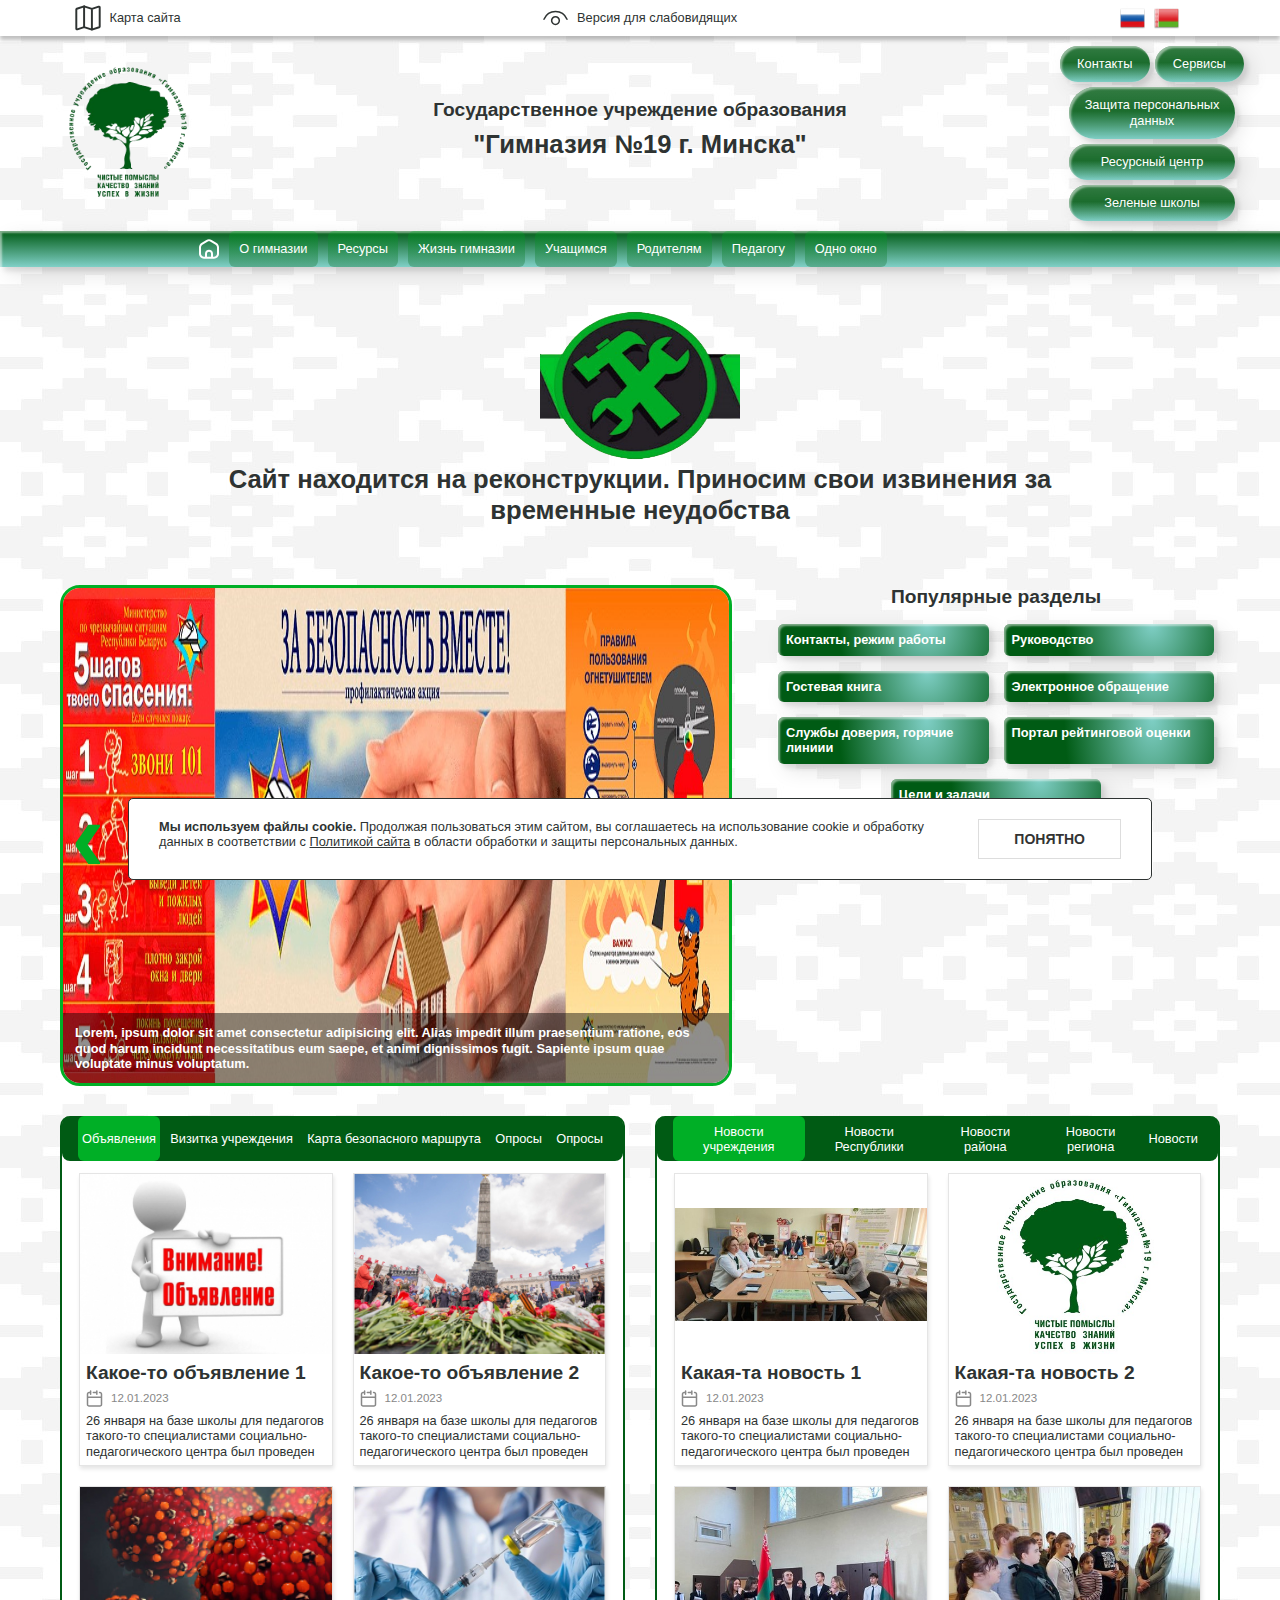
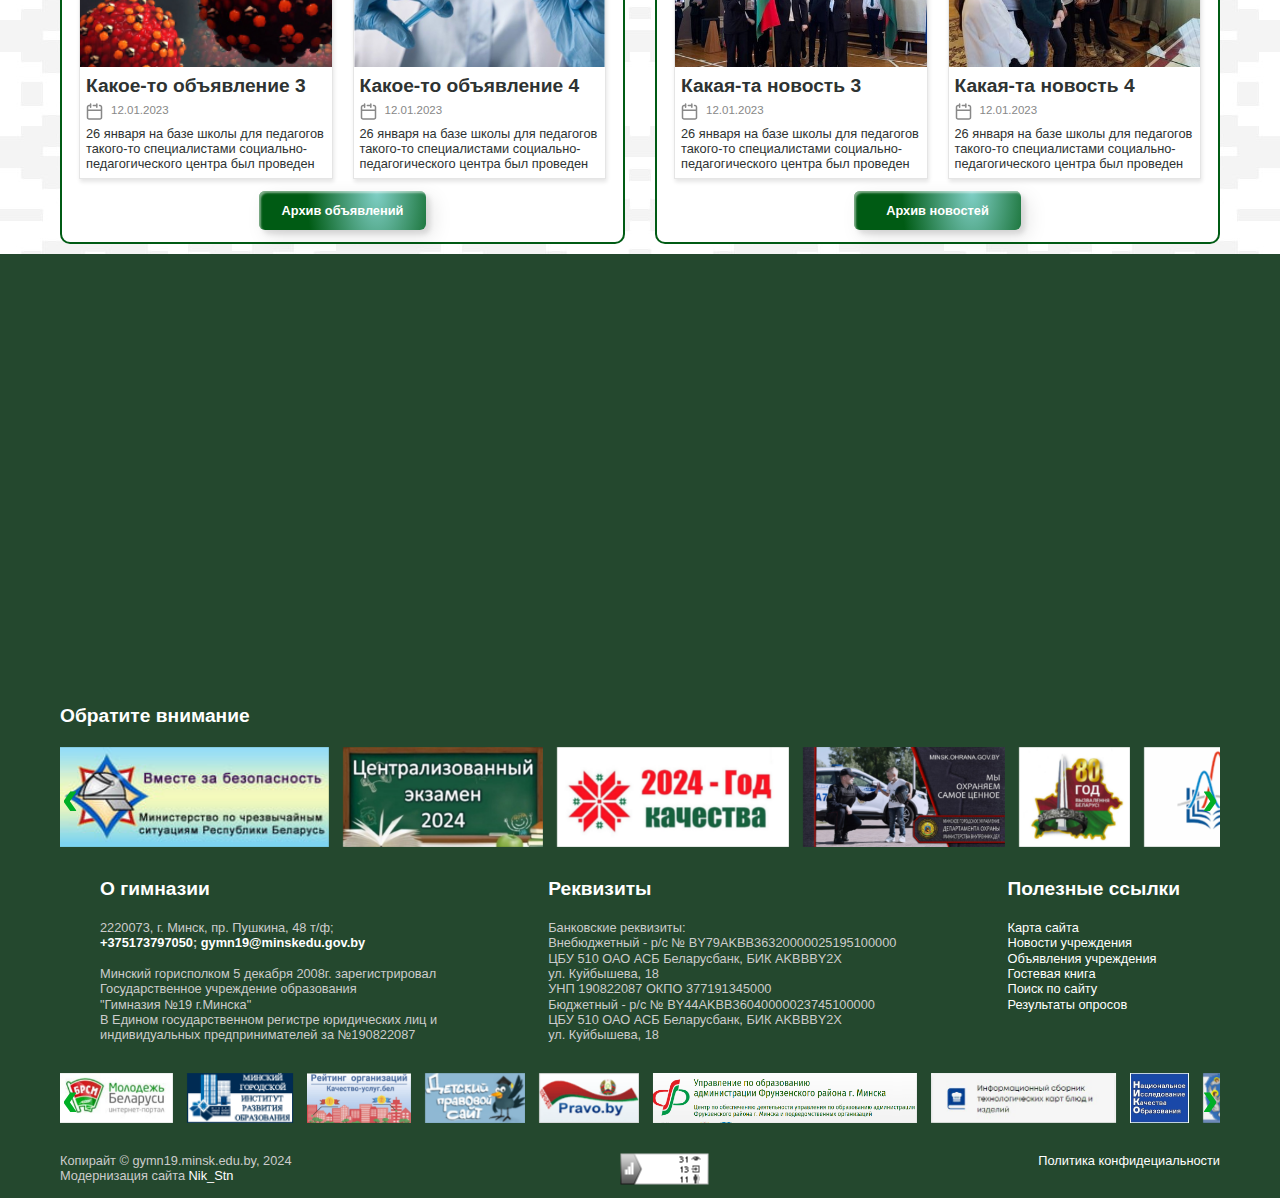
<file: index.html>
<!DOCTYPE html>
<html lang="en">
<head>
    <meta charset="UTF-8">
    <meta http-equiv="X-UA-Compatible" content="IE=edge">
    <meta name="viewport" content="width=device-width, initial-scale=1.0">
    <link rel="icon" href="assets/images/icongymn19.png" type="image/png" />
    <link rel="stylesheet" href="assets/styles/index.css">
    <script src="assets/scripts/jquery.min.js"></script>
    <title>Гимназия №19 г.Минска</title>
    <script src="assets/scripts/cookie.js"></script>
    <script src="assets/scripts/privacy_policy.js"></script>
</head>
<body>
    <section class="section vision" style="display: none;">
        <div class="container">
            <div class="vision-flex">
                <div class="vision-item">
                    <div class="vision-block font-size">
                        <div>Размер шрифта</div>
                        <div class="vision-settings">
                            <a href="#" class="item-settings reduceFont" id="reduceFont" title="Уменьшить">A-</a>
                            <a href="#" class="item-settings increaseFont" id="increaseFont"
                                title="Увеличить">A+</a>
                        </div>
                    </div>
                </div>
                <div class="vision-item">
                    <div class="vision-block letter-spacing">
                        <div>Межбуквенное растояние</div>
                        <div class="vision-settings">
                            <a href="#" data-letter-spacing="0" class="item-settings changeLetterSpacing" id=""
                                title="Стандартное">Стандартное</a>
                            <a href="#" data-letter-spacing="1" class="item-settings changeLetterSpacing" id=""
                                title="Среднее">Среднее</a>
                            <a href="#" data-letter-spacing="2" class="item-settings changeLetterSpacing" id=""
                                title="Большое">Большое</a>
                        </div>
                    </div>
                </div>
                <div class="vision-item">
                    <div class="vision-block color-site">
                        <div>Цвет сайта</div>
                        <div class="vision-settings">
                            <a href="#" class="item-settings colorSite" id="colorSiteBlack"
                                title="Чёрным по белому">A</a>
                            <a href="#" class="item-settings colorSite" id="colorSiteWhite"
                                title="Белым по чёрному">A</a>
                            <a href="#" class="item-settings colorSite" id="colorSiteBlue"
                                title="Тёмно-синим по голубому">A</a>
                            <a href="#" class="item-settings colorSite" id="colorSiteBeige"
                                title="Коричневым по бежевому">A</a>
                        </div>
                    </div>
                </div>
                <div class="vision-item">
                    <div class="vision-block images">
                        <div>Изоображения</div>
                        <div class="vision-settings">
                            <a href="#" class="item-settings imagesNo" id="imagesNo" title="Выключены">Выкл</a>
                            <a href="#" class="item-settings imagesYes" id="imagesYes" title="Включены">Цвет</a>
                            <a href="#" class="item-settings imagesBlackWhite" id="imagesBlackWhite"
                                title="Чёрно-белые">ч/б</a>
                        </div>
                    </div>
                </div>
            </div>
        </div>
    </section>
    <div class="site-content">
        <div id="privacy_policy" class="privacy-policy-popup" style="border-color: rgb(46, 51, 50);">
            <div class="privacy-policy-content" style="border-color: rgb(46, 51, 50);">
                
                <div class="privacy-policy-item privacy-policy-text" style="border-color: rgb(46, 51, 50);">
                    <strong>Мы используем файлы cookie.&nbsp;</strong><strong>​</strong>Продолжая пользоваться этим сайтом, вы соглашаетесь на использование cookie и обработку данных в соответствии с <a href="main.aspx?guid=43591" target="_blank" style="z-index: unset; background: rgb(255, 255, 255); color: rgb(46, 51, 50);">Политикой сайта</a> в области обработки и защиты персональных данных.
                </div>
    
                <div class="privacy-policy-item privacy-policy-buttons" style="border-color: rgb(46, 51, 50);">
                    <button type="button" id="privacy_policy_btn" class="privacy-policy-btn">Понятно</button>
                </div>
            </div>
        </div>

        <header class="header" id="top">
            <div class="container">
                <div class="header-top">
                    <div class="header-top-item" >
                        <a class="header-site-map" href="page.html"><img src="assets/images/header/site-map.svg" alt="Иконка карты сайта">
                        <span>Карта сайта</span></a>
                    </div>
                    <div class="header-top-item" >
                        <a class="header-vision" href="#" id="normal-eye"><img src="assets/images/header/normal-eye.svg" alt="Иконка версии для слабовидящих">
                        <span>Версия для слабовидящих</span></a>
                        <a class="header-vision" style="display: none;" href="#" id="cross-eye"><img src="assets/images/header/cross-eye.svg" alt="Иконка Обычная версия">
                        <span>Обычная версия</span></a>
                        <a class="header-vision" style="display: none;" href="#" id="cross-eye-white"><img src="assets/images/header/cross-eye-white.svg" alt="Иконка Обычная версия (белая)">
                        <span>Обычная версия</span></a>
                    </div>
                    <div class="header-top-item" >
                        <a class="header-language" href="#"><img src="assets/images/header/lang-ru.jpg" alt="Рус"></a>
                        <a class="header-language" href="#"><img src="assets/images/header/lang-by.jpg" alt="Бел"></a>
                    </div>
                </div>
                <div class="header-main">
                    <div class="header-logo">
                        <a href="/" class="logo-link"><img src="assets/images/header/logo.png" alt="Логотип гимназии №19"></a>
                    </div>
                    <div class="header-title">
                        <h2>Государственное учреждение образования</h2>
                        <h1>"Гимназия №19 г. Минска"</h1>
                    </div>
                    <div class="header-buttons-box">
                        <a href="#" class="header-button  ">Контакты</a>
                        <a href="#" class="header-button  ">Сервисы</a>
                        <a href="#" class="header-button  ">Защита персональных данных</a>
                        <a href="#" class="header-button  ">Ресурсный центр</a>
                        <a href="#" class="header-button  ">Зеленые школы</a>
                    </div>
                </div>
                <div class="header-nav">
                    <nav class="header-nav-mobile">
                        <input type="radio" name="mobile-menu" class="mobile-menu-checkbox">
                        <img class="menu-burger-white" src="assets/images/header/menu-burger-white.svg" alt="Иконка меню сайта">
                        <img class="menu-burger" src="assets/images/header/menu-burger.svg" style="display: none;" alt="Иконка меню сайта">
                        <div class="mobile-site-nav">
                            <input type="radio" name="mobile-menu" class="mobile-x-checkbox">
                            <img class="x-mark-white" src="assets/images/header/x-mark-white.svg" alt="Иконка закрытия меню сайта">
                            <img class="x-mark" src="assets/images/header/x-mark.svg" style="display: none;" alt="Иконка закрытия меню сайта">
                            <a href="/" class="mobile-nav-home home-white"><img src="assets/images/header/home-white.svg" alt="Иконка домой"></a>
                            <a href="/" class="mobile-nav-home home" style="display: none;"><img src="assets/images/header/home.svg"  alt="Иконка домой"></a>
                            <ul class="level_0">
                                <li class="mobile-nav-item parent">
                                    <input class="sub-checkbox" type="checkbox">
                                    <div class="sub-link-wrapeer">
                                        <img class="mobile-chevron white" src="assets/images/header/chevron-down-white.svg" alt="Иконка стрелка вниз">
                                        <img class="mobile-chevron black" style="display: none;" src="assets/images/header/chevron-down.svg" alt="Иконка стрелка вниз">
                                        <a href="#" class="mobile-nav-link">О гимназии</a>
                                    </div>
                                    <ul class="sub-nav level_1">
                                        <li class="sub-nav-item"><a href="#" class="mobile-sub-nav-link">Библиотека, медиатека</a></li>
                                        <li class="sub-nav-item"><a href="#" class="mobile-sub-nav-link">Библиотека, медиатека</a></li>
                                        <li class="sub-nav-item"><a href="#" class="mobile-sub-nav-link">Библиотека, медиатека</a></li>
                                        <li class="sub-nav-item"><a href="#" class="mobile-sub-nav-link">Библиотека, медиатека</a></li>
                                        <li class="sub-nav-item"><a href="#" class="mobile-sub-nav-link">Библиотека, медиатека</a></li>
                                        <li class="sub-nav-item"><a href="#" class="mobile-sub-nav-link">Библиотека, медиатека</a></li>
                                        <li class="sub-nav-item"><a href="#" class="mobile-sub-nav-link">Библиотека, медиатека</a></li>
                                    </ul>
                                </li>
                                <li class="mobile-nav-item parent">
                                    <input class="sub-checkbox" type="checkbox">
                                    <div class="sub-link-wrapeer">
                                        <img class="mobile-chevron" src="assets/images/header/chevron-down.svg" alt="">
                                        <a href="#" class="mobile-nav-link">Ресурсы</a>
                                    </div>
                                    <ul class="sub-nav level_1">
                                        <li class="sub-nav-item"><a href="#" class="mobile-sub-nav-link">Библиотека, медиатека</a></li>
                                        <li class="sub-nav-item"><a href="#" class="mobile-sub-nav-link">Библиотека, медиатека</a></li>
                                        <li class="sub-nav-item"><a href="#" class="mobile-sub-nav-link">Библиотека, медиатека</a></li>
                                        <li class="sub-nav-item"><a href="#" class="mobile-sub-nav-link">Библиотека, медиатека</a></li>
                                        <li class="sub-nav-item"><a href="#" class="mobile-sub-nav-link">Библиотека, медиатека</a></li>
                                        <li class="sub-nav-item"><a href="#" class="mobile-sub-nav-link">Библиотека, медиатека</a></li>
                                        <li class="sub-nav-item"><a href="#" class="mobile-sub-nav-link">Библиотека, медиатека</a></li>
                                    </ul>
                                </li>
                                <li class="mobile-nav-item parent">
                                    <input class="sub-checkbox" type="checkbox">
                                    <div class="sub-link-wrapeer">
                                        <img class="mobile-chevron" src="assets/images/header/chevron-down.svg" alt="">
                                        <a href="#" class="mobile-nav-link">Жизнь гимназии</a>
                                    </div>
                                    <ul class="sub-nav level_1">
                                        <li class="sub-nav-item"><a href="#" class="mobile-sub-nav-link">Библиотека, медиатека</a></li>
                                        <li class="sub-nav-item"><a href="#" class="mobile-sub-nav-link">Библиотека, медиатека</a></li>
                                        <li class="sub-nav-item"><a href="#" class="mobile-sub-nav-link">Библиотека, медиатека</a></li>
                                        <li class="sub-nav-item"><a href="#" class="mobile-sub-nav-link">Библиотека, медиатека</a></li>
                                        <li class="sub-nav-item"><a href="#" class="mobile-sub-nav-link">Библиотека, медиатека</a></li>
                                        <li class="sub-nav-item"><a href="#" class="mobile-sub-nav-link">Библиотека, медиатека</a></li>
                                        <li class="sub-nav-item"><a href="#" class="mobile-sub-nav-link">Библиотека, медиатека</a></li>
                                    </ul>
                                </li>
                                <li class="mobile-nav-item parent">
                                    <input class="sub-checkbox" type="checkbox">
                                    <div class="sub-link-wrapeer">
                                        <img class="mobile-chevron" src="assets/images/header/chevron-down.svg" alt="">
                                        <a href="#" class="mobile-nav-link">Учащимся</a>
                                    </div>
                                    <ul class="sub-nav level_1">
                                        <li class="sub-nav-item"><a href="#" class="mobile-sub-nav-link">Библиотека, медиатека</a></li>
                                        <li class="sub-nav-item"><a href="#" class="mobile-sub-nav-link">Библиотека, медиатека</a></li>
                                        <li class="sub-nav-item"><a href="#" class="mobile-sub-nav-link">Библиотека, медиатека</a></li>
                                        <li class="sub-nav-item"><a href="#" class="mobile-sub-nav-link">Библиотека, медиатека</a></li>
                                        <li class="sub-nav-item"><a href="#" class="mobile-sub-nav-link">Библиотека, медиатека</a></li>
                                        <li class="sub-nav-item"><a href="#" class="mobile-sub-nav-link">Библиотека, медиатека</a></li>
                                        <li class="sub-nav-item"><a href="#" class="mobile-sub-nav-link">Библиотека, медиатека</a></li>
                                    </ul>
                                </li>
                                <li class="mobile-nav-item parent">
                                    <input class="sub-checkbox" type="checkbox">
                                    <div class="sub-link-wrapeer">
                                        <img class="mobile-chevron" src="assets/images/header/chevron-down.svg" alt="">
                                        <a href="#" class="mobile-nav-link">Родителям</a>
                                    </div>
                                    <ul class="sub-nav level_1">
                                        <li class="sub-nav-item"><a href="#" class="mobile-sub-nav-link">Библиотека, медиатека</a></li>
                                        <li class="sub-nav-item"><a href="#" class="mobile-sub-nav-link">Библиотека, медиатека</a></li>
                                        <li class="sub-nav-item"><a href="#" class="mobile-sub-nav-link">Библиотека, медиатека</a></li>
                                        <li class="sub-nav-item"><a href="#" class="mobile-sub-nav-link">Библиотека, медиатека</a></li>
                                        <li class="sub-nav-item"><a href="#" class="mobile-sub-nav-link">Библиотека, медиатека</a></li>
                                        <li class="sub-nav-item"><a href="#" class="mobile-sub-nav-link">Библиотека, медиатека</a></li>
                                        <li class="sub-nav-item"><a href="#" class="mobile-sub-nav-link">Библиотека, медиатека</a></li>
                                    </ul>
                                </li>
                                <li class="mobile-nav-item parent">
                                    <input class="sub-checkbox" type="checkbox">
                                    <div class="sub-link-wrapeer">
                                        <img class="mobile-chevron" src="assets/images/header/chevron-down.svg" alt="">
                                        <a href="#" class="mobile-nav-link">Педагогу</a>
                                    </div>
                                    <ul class="sub-nav level_1">
                                        <li class="sub-nav-item"><a href="#" class="mobile-sub-nav-link">Библиотека, медиатека</a></li>
                                        <li class="sub-nav-item"><a href="#" class="mobile-sub-nav-link">Библиотека, медиатека</a></li>
                                        <li class="sub-nav-item"><a href="#" class="mobile-sub-nav-link">Библиотека, медиатека</a></li>
                                        <li class="sub-nav-item"><a href="#" class="mobile-sub-nav-link">Библиотека, медиатека</a></li>
                                        <li class="sub-nav-item"><a href="#" class="mobile-sub-nav-link">Библиотека, медиатека</a></li>
                                        <li class="sub-nav-item"><a href="#" class="mobile-sub-nav-link">Библиотека, медиатека</a></li>
                                        <li class="sub-nav-item"><a href="#" class="mobile-sub-nav-link">Библиотека, медиатека</a></li>
                                    </ul>
                                </li>
                                <li class="mobile-nav-item parent">
                                    <input class="sub-checkbox" type="checkbox">
                                    <div class="sub-link-wrapeer">
                                        <img class="mobile-chevron" src="assets/images/header/chevron-down.svg" alt="">
                                        <a href="#" class="mobile-nav-link">Одно окно</a>
                                    </div>
                                    <ul class="sub-nav level_1">
                                        <li class="sub-nav-item"><a href="#" class="mobile-sub-nav-link">Библиотека, медиатека</a></li>
                                        <li class="sub-nav-item"><a href="#" class="mobile-sub-nav-link">Библиотека, медиатека</a></li>
                                        <li class="sub-nav-item"><a href="#" class="mobile-sub-nav-link">Библиотека, медиатека</a></li>
                                        <li class="sub-nav-item"><a href="#" class="mobile-sub-nav-link">Библиотека, медиатека</a></li>
                                        <li class="sub-nav-item"><a href="#" class="mobile-sub-nav-link">Библиотека, медиатека</a></li>
                                        <li class="sub-nav-item"><a href="#" class="mobile-sub-nav-link">Библиотека, медиатека</a></li>
                                        <li class="sub-nav-item"><a href="#" class="mobile-sub-nav-link">Библиотека, медиатека</a></li>
                                    </ul>
                                </li>
                            </ul>
                        </div>
                        
                    </nav>
                    <nav class="header-nav-pc">
                        <a href="/" class="nav-home home-white"><img src="assets/images/header/home-white.svg" alt="Иконка домой"></a>
                        <a href="/" class="nav-home home" style="display: none;"><img src="assets/images/header/home.svg"  alt="Иконка домой"></a>
                        <ul class="site-nav level_0">
                            <li class="nav-item parent">
                                <a href="#" class=" ">О гимназии</a>
                                <ul class="sub-nav level_1">
                                    <li class="sub-nav-item"><a href="#" class=" ">Библиотека, медиатека</a></li>
                                    <li class="sub-nav-item"><a href="#" class=" ">Библиотека, медиатека</a></li>
                                    <li class="sub-nav-item"><a href="#" class=" ">Библиотека, медиатека</a></li>
                                    <li class="sub-nav-item"><a href="#" class=" ">Библиотека, медиатека</a></li>
                                    <li class="sub-nav-item"><a href="#" class=" ">Библиотека, медиатека</a></li>
                                    <li class="sub-nav-item"><a href="#" class=" ">Библиотека, медиатека</a></li>
                                    <li class="sub-nav-item"><a href="#" class=" ">Библиотека, медиатека</a></li>
                                </ul>
                            </li>
                            <li class="nav-item parent">
                                <a href="#" class=" ">Ресурсы</a>
                                <ul class="sub-nav level_1">
                                    <li class="sub-nav-item"><a href="#" class=" ">Библиотека, медиатека</a></li>
                                    <li class="sub-nav-item"><a href="#" class=" ">Библиотека, медиатека</a></li>
                                    <li class="sub-nav-item"><a href="#" class=" ">Библиотека, медиатека</a></li>
                                    <li class="sub-nav-item"><a href="#" class=" ">Библиотека, медиатека</a></li>
                                    <li class="sub-nav-item"><a href="#" class=" ">Библиотека, медиатека</a></li>
                                    <li class="sub-nav-item"><a href="#" class=" ">Библиотека, медиатека</a></li>
                                    <li class="sub-nav-item"><a href="#" class=" ">Библиотека, медиатека</a></li>
                                </ul>
                            </li>
                            <li class="nav-item parent">
                                <a href="#" class=" ">Жизнь гимназии</a>
                                <ul class="sub-nav level_1">
                                    <li class="sub-nav-item"><a href="#" class=" ">Библиотека, медиатека</a></li>
                                    <li class="sub-nav-item"><a href="#" class=" ">Библиотека, медиатека</a></li>
                                    <li class="sub-nav-item"><a href="#" class=" ">Библиотека, медиатека</a></li>
                                    <li class="sub-nav-item"><a href="#" class=" ">Библиотека, медиатека</a></li>
                                    <li class="sub-nav-item"><a href="#" class=" ">Библиотека, медиатека</a></li>
                                    <li class="sub-nav-item"><a href="#" class=" ">Библиотека, медиатека</a></li>
                                    <li class="sub-nav-item"><a href="#" class=" ">Библиотека, медиатека</a></li>
                                </ul>
                            </li>
                            <li class="nav-item parent">
                                <a href="#" class=" ">Учащимся</a>
                                <ul class="sub-nav level_1">
                                    <li class="sub-nav-item"><a href="#" class=" ">Библиотека, медиатека</a></li>
                                    <li class="sub-nav-item"><a href="#" class=" ">Библиотека, медиатека</a></li>
                                    <li class="sub-nav-item"><a href="#" class=" ">Библиотека, медиатека</a></li>
                                    <li class="sub-nav-item"><a href="#" class=" ">Библиотека, медиатека</a></li>
                                    <li class="sub-nav-item"><a href="#" class=" ">Библиотека, медиатека</a></li>
                                    <li class="sub-nav-item"><a href="#" class=" ">Библиотека, медиатека</a></li>
                                    <li class="sub-nav-item"><a href="#" class=" ">Библиотека, медиатека</a></li>
                                </ul>
                            </li>
                            <li class="nav-item parent">
                                <a href="#" class=" ">Родителям</a>
                                <ul class="sub-nav level_1">
                                    <li class="sub-nav-item"><a href="#" class=" ">Библиотека, медиатека</a></li>
                                    <li class="sub-nav-item"><a href="#" class=" ">Библиотека, медиатека</a></li>
                                    <li class="sub-nav-item"><a href="#" class=" ">Библиотека, медиатека</a></li>
                                    <li class="sub-nav-item"><a href="#" class=" ">Библиотека, медиатека</a></li>
                                    <li class="sub-nav-item"><a href="#" class=" ">Библиотека, медиатека</a></li>
                                    <li class="sub-nav-item"><a href="#" class=" ">Библиотека, медиатека</a></li>
                                    <li class="sub-nav-item"><a href="#" class=" ">Библиотека, медиатека</a></li>
                                </ul>
                            </li>
                            <li class="nav-item parent">
                                <a href="#" class=" ">Педагогу</a>
                                <ul class="sub-nav level_1">
                                    <li class="sub-nav-item"><a href="#" class=" ">Библиотека, медиатека</a></li>
                                    <li class="sub-nav-item"><a href="#" class=" ">Библиотека, медиатека</a></li>
                                    <li class="sub-nav-item"><a href="#" class=" ">Библиотека, медиатека</a></li>
                                    <li class="sub-nav-item"><a href="#" class=" ">Библиотека, медиатека</a></li>
                                    <li class="sub-nav-item"><a href="#" class=" ">Библиотека, медиатека</a></li>
                                    <li class="sub-nav-item"><a href="#" class=" ">Библиотека, медиатека</a></li>
                                    <li class="sub-nav-item"><a href="#" class=" ">Библиотека, медиатека</a></li>
                                </ul>
                            </li>
                            <li class="nav-item parent">
                                <a href="#" class=" ">Одно окно</a>
                                <ul class="sub-nav level_1">
                                    <li class="sub-nav-item"><a href="#" class=" ">Библиотека, медиатека</a></li>
                                    <li class="sub-nav-item"><a href="#" class=" ">Библиотека, медиатека</a></li>
                                    <li class="sub-nav-item"><a href="#" class=" ">Библиотека, медиатека</a></li>
                                    <li class="sub-nav-item"><a href="#" class=" ">Библиотека, медиатека</a></li>
                                    <li class="sub-nav-item"><a href="#" class=" ">Библиотека, медиатека</a></li>
                                    <li class="sub-nav-item"><a href="#" class=" ">Библиотека, медиатека</a></li>
                                    <li class="sub-nav-item"><a href="#" class=" ">Библиотека, медиатека</a></li>
                                </ul>
                            </li>
                        </ul>
                    </nav>
                    <div class="site_search">

                        <div class="ya-site-form ya-site-form_inited_no" onclick="return {'action':'http://gymn19.minsk.edu.by/ru/main.aspx?guid=1461','arrow':false,'bg':'transparent','language':'ru','logo':'rb','publicname':'Поиск по gymn19.minsk.edu.by','suggest':true,'target':'_self','tld':'ru','type':2,'usebigdictionary':true,'searchid':2758769,'webopt':false,'websearch':false,'input_placeholder':'Поиск по сайту','input_placeholderColor':'#2E3332'}">
                        
                        <form action="http://yandex.ru/sitesearch" method="get" target="_self">
                        <input type="hidden" name="searchid" value="2758769"/>
                        <input type="hidden" name="l10n" value="ru"/>
                        <input type="hidden" name="reqenc" value=""/>
                        <input type="search" name="text" value=""/>
                        <input type="submit" value="Найти"/>
                        </form>
                        
                        </div>
                        
                        <style type="text/css">.ya-page_js_yes .ya-site-form_inited_no { display: none; }</style>
                        
                        <script type="text/javascript">(function(w,d,c){var s=d.createElement('script'),h=d.getElementsByTagName('script')[0],e=d.documentElement;if((' '+e.className+' ').indexOf(' ya-page_js_yes ')===-1){e.className+=' ya-page_js_yes';}s.type='text/javascript';s.async=true;s.charset='utf-8';s.src=(d.location.protocol==='https:'?'https:':'http:')+'//site.yandex.net/v2.0/js/all.js';h.parentNode.insertBefore(s,h);(w[c]||(w[c]=[])).push(function(){Ya.Site.Form.init()})})(window,document,'yandex_site_callbacks');</script>
                        
                    </div>
                    
                </div>
            </div>
        </header>
        <main class="main">

            <div class="rebuild">
                <img src="assets/images/rebuild.png" alt="">
                <h1>Сайт находится на реконструкции. Приносим свои извинения за временные неудобства</h1>
            </div>
            <!-- slider + popular -->
            <section class="section">
                <div class="container">
                    <div class="section-inner slider-popular">
                        <div class="slider">
                            <div class="slider-inner">
                                <div class="owl-carousel owl-slider owl-theme">
                                    <figure class="owl-container">
                                        <img number="1" src="assets/images/slider/slide1.jpg" alt="...">
                                        <figcaption>Lorem, ipsum dolor sit amet consectetur adipisicing elit. Alias impedit illum praesentium ratione, eos quod harum incidunt necessitatibus eum saepe, et animi dignissimos fugit. Sapiente ipsum quae voluptate minus voluptatum.</figcaption>
                                    </figure>
                                    <figure class="owl-container">
                                        <img number="2" src="assets/images/slider/slide2.jpg" alt="...">
                                            
                                    </figure>
                                    <figure class="owl-container">
                                        <img number="3" src="assets/images/slider/slide3.jpeg" alt="...">
                                        <figcaption><a href="#">Подробнее...</a></figcaption>
                                    </figure>
                                    <figure class="owl-container">
                                        <img number="4" src="assets/images/slider/slide4.jpeg" alt="...">
                                        <figcaption><a href="#">Подробнее...</a></figcaption>
                                    </figure>
                                    <figure class="owl-container">
                                        <img number="5" src="assets/images/slider/slide5.jpeg" alt="...">
                                        <figcaption><a href="#">Подробнее...</a></figcaption>
                                    </figure>
                                    <figure class="owl-container">
                                        <img number="6" src="assets/images/slider/pupils6.jpg" alt="...">
                                        <figcaption><a href="#">Подробнее...</a></figcaption>
                                    </figure>
                                </div>
                            </div>
                        </div>
                        <div class="popular">
                            <h2 class="popular-title">Популярные разделы</h2>
                            <div class="popular-inner">
                                <a href="#" class="popular-item  ">Контакты, режим работы</a>
                                <a href="#" class="popular-item  ">Руководство</a>
                                <a href="#" class="popular-item  ">Гостевая книга</a>
                                <a href="#" class="popular-item  ">Электронное обращение</a>
                                <a href="#" class="popular-item  ">Службы доверия, горячие линиии</a>
                                <a href="#" class="popular-item  ">Портал рейтинговой оценки</a>
                                <a href="#" class="popular-item  ">Цели и задачи</a>
                            </div>
                        </div>
                    </div>
                </div>
            </section>

            <!-- announcement + news-->
            <section class="section">
                <div class="container">
                    <div class="section-inner announcement-news">
                        <div class="announcement">
                            <div id="Tabs_2471" class="edu_by ajax__tab_container ajax__tab_default" style="visibility: visible;">
                                <div id="Tabs_2471_header" class="ajax__tab_header announcement-tab">
                                    <span class="ajax__tab_active">
                                        <span class="ajax__tab_outer">
                                            <span class="ajax__tab_inner">
                                                <span id="__tab_Tabs_2471_ctl00" class="ajax__tab_tab announcement-tabs-btn active" id="announcement-btn-1" data-tab="#announcement-tab-1">Объявления</span>
                                            </span>
                                        </span>
                                    </span>
                                    <span class="">
                                        <span class="ajax__tab_outer">
                                            <span class="ajax__tab_inner">
                                                <span id="__tab_Tabs_2471_ctl01" class="ajax__tab_tab announcement-tabs-btn" id="announcement-btn-2" data-tab="#announcement-tab-2">Визитка учреждения</span>
                                            </span>
                                        </span>
                                    </span>
                                    <span class="">
                                        <span class="ajax__tab_outer">
                                            <span class="ajax__tab_inner">
                                                <span id="__tab_Tabs_2471_ctl02" class="ajax__tab_tab announcement-tabs-btn" id="announcement-btn-3" data-tab="#announcement-tab-3">Карта безопасного маршрута</span>
                                            </span>
                                        </span>
                                    </span>
                                    <span class="">
                                        <span class="ajax__tab_outer">
                                            <span class="ajax__tab_inner">
                                                <span id="__tab_Tabs_2471_ctl02" class="ajax__tab_tab announcement-tabs-btn" id="announcement-btn-4" data-tab="#announcement-tab-4">Опросы</span>
                                            </span>
                                        </span>
                                    </span>
                                    <span class="">
                                        <span class="ajax__tab_outer">
                                            <span class="ajax__tab_inner">
                                                <span id="__tab_Tabs_2471_ctl02" class="ajax__tab_tab announcement-tabs-btn" id="announcement-btn-4" data-tab="#announcement-tab-4">Опросы</span>
                                            </span>
                                        </span>
                                    </span>
                                </div>
                                <div id="Tabs_2471_body" class="ajax__tab_body ajax__scroll_auto">
                                    <div id="Tabs_2471_ctl00" style="visibility: visible;" class="ajax__tab_panel announcement-box">
                                        <div class="announcement-tabs-item active" id="announcement-tab-1">
                                            <div class="announcement-gymn">
                                                <div class="announcement-gymn-item">
                                                    <div class="announcement-image">
                                                        <a href="#"><img src="assets/images/announcement+news/annonce1.jpg" alt="Картинка из объявления"></a>
                                                    </div>
                                                    <div class="announcement-info">
                                                        <h3 class="announcement-title"><a href="#">Какое-то объявление 1</a></h3>
                                                        <p class="announcement-date"><img src="assets/images/announcement+news/date.svg" alt="Иконка даты">12.01.2023</p>
                                                        <p class="announcement-text">26 января на базе школы для педагогов такого-то специалистами социально-педагогического центра был проведен </p>
                                                    </div>
                                                </div>
                                                <div class="announcement-gymn-item">
                                                    <div class="announcement-image">
                                                        <a href="#"><img src="assets/images/announcement+news/annonce2.jpg" alt="Картинка из объявления"></a>
                                                    </div>
                                                    <div class="announcement-info">
                                                        <h3 class="announcement-title"><a href="#">Какое-то объявление 2</a></h3>
                                                        <p class="announcement-date"><img src="assets/images/announcement+news/date.svg" alt="Иконка даты">12.01.2023</p>
                                                        <p class="announcement-text">26 января на базе школы для педагогов такого-то специалистами социально-педагогического центра был проведен </p>
                                                    </div>
                                                </div>
                                                <div class="announcement-gymn-item">
                                                    <div class="announcement-image">
                                                        <a href="#"><img src="assets/images/announcement+news/annonce3.jpg" alt="Картинка из объявления"></a>
                                                    </div>
                                                    <div class="announcement-info">
                                                        <h3 class="announcement-title"><a href="#">Какое-то объявление 3</a></h3>
                                                        <p class="announcement-date"><img src="assets/images/announcement+news/date.svg" alt="Иконка даты">12.01.2023</p>
                                                        <p class="announcement-text">26 января на базе школы для педагогов такого-то специалистами социально-педагогического центра был проведен </p>
                                                    </div>
                                                </div>
                                                <div class="announcement-gymn-item">
                                                    <div class="announcement-image">
                                                        <a href="#"><img src="assets/images/announcement+news/annonce4.jpg" alt="Картинка из объявления"></a>
                                                    </div>
                                                    <div class="announcement-info">
                                                        <h3 class="announcement-title"><a href="#">Какое-то объявление 4</a></h3>
                                                        <p class="announcement-date"><img src="assets/images/announcement+news/date.svg" alt="Иконка даты">12.01.2023</p>
                                                        <p class="announcement-text">26 января на базе школы для педагогов такого-то специалистами социально-педагогического центра был проведен </p>
                                                    </div>
                                                </div>
                                            </div>

                                            <div class="announcement-gymn-archive">
                                                <a href="#" class="announcement-gymn-archive-link  ">Архив объявлений</a>
                                            </div>
                                        </div>

                                        <div class="announcement-tabs-item" id="announcement-tab-2">
                                            <div class="visiting-card-gymn">
                                                <p>В нашей ГУО "Гимназия № 19 г.Минска"</p>
                                                <p><strong>Директор гимназии</strong>: Круглик Юрий Викторович</p>
                                                <p><strong>Служебный телефон:</strong> <a href="tel:80173791982">+375 17 379 19 82</a></p>
                                                <p><strong>Контактная информация:</strong></p>
                                                <p><strong>Почтовый адрес:</strong></p>
                                                <p>220073, г. Минск, пр.Пушкина, д.48</p>
                                                <p><strong>Телефоны</strong>: </p>
                                                <p><a href="tel:80173797050">+375 17 379 70 50</a>, <a href="tel:80173797051">+375 17 379 70 51</a></p>
                                                <p><strong>Факс</strong>:</p>
                                                <p><a href="tel:80173797050">+375 17 379 70 50</a></p>
                                                <p><strong>Электронная почта</strong>: </p>
                                                <p><a href="mailto:gymn19@minskedu.gov.by">gymn19@minskedu.gov.by</a></p>
                                            </div>
                                        </div>
                                        <div class="announcement-tabs-item" id="announcement-tab-3">
                                            <div class="gymn-safe-map">
                                                <img src="assets/images/announcement+news/safe-map.jpeg" alt="Карта безопасного маршрута">
                                            </div>
                                        </div>
                                        <div class="announcement-tabs-item" id="announcement-tab-4">
                                            <div class="announcement-poll">
                                                <div class="announcement-poll-item">
                                                    <h3 class="announcement-poll-title">Как вы проводите свое свободное время?</h3>
                                                    <ul class="poll-list" id="2073">
                                                        <li><label class="poll-text">Читаю художественную литературу
                                                            <input   type="checkbox" value="1" name="voite_elemen_2073"><span  ></span>
                                                        </label></li>
                                                        <li><label class="poll-text">Посещаю кружки и секции
                                                            <input   type="checkbox" value="2" name="voite_elemen_2073"><span  ></span>
                                                        </label></li>
                                                        <li><label class="poll-text">Смотрю телевизор
                                                            <input   type="checkbox" value="3" name="voite_elemen_2073"><span  ></span>
                                                        </label></li>
                                                        <li><label class="poll-text">Играю в компьютерные игры
                                                            <input   type="checkbox" value="4" name="voite_elemen_2073"><span  ></span>
                                                        </label></li>
                                                        <li><label class="poll-text">Слушаю музыку
                                                            <input   type="checkbox" value="5" name="voite_elemen_2073"><span  ></span>
                                                        </label></li>
                                                        <li><label class="poll-text">Совершаю прогулки с друзьями
                                                            <input   type="checkbox" value="6" name="voite_elemen_2073"><span  ></span>
                                                        </label></li>
                                                    </ul>
                                                    <a class="poll-link-archive  " id="voite_button_2073" onclick="VoiteAjax(2073)">
                                                        Ответить
                                                    </a>
                                                </div>
                                                <div class="announcement-poll-item">
                                                    <h3 class="announcement-poll-title">Как вы проводите свое свободное время?</h3>
                                                    <ul class="poll-list" id="2073">
                                                        <li><label class="poll-text">Читаю художественную литературу
                                                            <input   type="radio" value="1" name="voite_elemen_2073"><span  ></span>
                                                        </label></li>
                                                        <li><label class="poll-text">Посещаю кружки и секции
                                                            <input   type="radio" value="2" name="voite_elemen_2073"><span  ></span>
                                                        </label></li>
                                                        <li><label class="poll-text">Смотрю телевизор
                                                            <input   type="radio" value="3" name="voite_elemen_2073"><span  ></span>
                                                        </label></li>
                                                        <li><label class="poll-text">Играю в компьютерные игры
                                                            <input   type="radio" value="4" name="voite_elemen_2073"><span  ></span>
                                                        </label></li>
                                                        <li><label class="poll-text">Слушаю музыку
                                                            <input   type="radio" value="5" name="voite_elemen_2073"><span  ></span>
                                                        </label></li>
                                                        <li><label class="poll-text">Совершаю прогулки с друзьями
                                                            <input   type="radio" value="6" name="voite_elemen_2073"><span  ></span>
                                                        </label></li>
                                                        <li><label class="poll-text">Совершаю прогулки с друзьями
                                                            <input   type="radio" value="6" name="voite_elemen_2073"><span  ></span>
                                                        </label></li>
                                                        <li><label class="poll-text">Совершаю прогулки с друзьями
                                                            <input   type="radio" value="6" name="voite_elemen_2073"><span  ></span>
                                                        </label></li>
                                                        <li><label class="poll-text">Совершаю прогулки с друзьями
                                                            <input   type="radio" value="6" name="voite_elemen_2073"><span  ></span>
                                                        </label></li>
                                                    </ul>
                                                    <a class="poll-link-archive  " id="voite_button_2073" onclick="VoiteAjax(2073)">
                                                        Ответить
                                                    </a>
                                                </div>
                                            </div>
                                            <div class="announcement-poll-archive">
                                                <a href="#" class="announcement-poll-archive-link  ">
                                                    Опросы и результаты
                                                </a>
                                            </div>
                                        </div>
                                    </div>
                                </div>
                            </div>
                        </div>
                        <div class="news">
                            <div id="Tabs_2471" class="edu_by ajax__tab_container ajax__tab_default" style="visibility: visible;">
                                <div id="Tabs_2471_header" class="ajax__tab_header news-tab">
                                    <span class="ajax__tab_active">
                                        <span class="ajax__tab_outer">
                                            <span class="ajax__tab_inner">
                                                <span id="__tab_Tabs_2471_ctl00" class="ajax__tab_tab news-tabs-btn active" id="news-btn-1" data-tab="#news-tab-1">Новости учреждения</span>
                                            </span>
                                        </span>
                                    </span>
                                    <span class="">
                                        <span class="ajax__tab_outer">
                                            <span class="ajax__tab_inner">
                                                <span id="__tab_Tabs_2471_ctl01" class="ajax__tab_tab news-tabs-btn" id="news-btn-2" data-tab="#news-tab-2">Новости Республики</span>
                                            </span>
                                        </span>
                                    </span>
                                    <span class="">
                                        <span class="ajax__tab_outer">
                                            <span class="ajax__tab_inner">
                                                <span id="__tab_Tabs_2471_ctl02" class="ajax__tab_tab news-tabs-btn" id="news-btn-3" data-tab="#news-tab-3">Новости района</span>
                                            </span>
                                        </span>
                                    </span>
                                    <span class="">
                                        <span class="ajax__tab_outer">
                                            <span class="ajax__tab_inner">
                                                <span id="__tab_Tabs_2471_ctl02" class="ajax__tab_tab news-tabs-btn" id="news-btn-4" data-tab="#news-tab-4">Новости региона</span>
                                            </span>
                                        </span>
                                    </span>
                                    <span class="">
                                        <span class="ajax__tab_outer">
                                            <span class="ajax__tab_inner">
                                                <span id="__tab_Tabs_2471_ctl02" class="ajax__tab_tab news-tabs-btn" id="news-btn-4" data-tab="#news-tab-4">Новости</span>
                                            </span>
                                        </span>
                                    </span>
                                </div>
                                <div id="Tabs_2471_body" class="ajax__tab_body ajax__scroll_auto">
                                    <div id="Tabs_2471_ctl00" style="visibility: visible;" class="ajax__tab_panel news-box">
                                        <div class="news-tabs-item active" id="news-tab-1">
                                            <div class="news-gymn">
                                                <div class="news-gymn-item">
                                                    <div class="news-image">
                                                        <a href="#"><img src="assets/images/announcement+news/news1.jpg" alt="Картинка из новости"></a>
                                                    </div>
                                                    <div class="news-info">
                                                        <h3 class="news-title"><a href="#">Какая-та новость 1</a></h3>
                                                        <p class="news-date"><img src="assets/images/announcement+news/date.svg" alt="Иконка даты">12.01.2023</p>
                                                        <p class="news-text">26 января на базе школы для педагогов такого-то специалистами социально-педагогического центра был проведен </p>
                                                    </div>
                                                </div>
                                                <div class="news-gymn-item">
                                                    <div class="news-image">
                                                        <a href="#"><img src="assets/images/announcement+news/news2.jpg" alt="Картинка из новости"></a>
                                                    </div>
                                                    <div class="news-info">
                                                        <h3 class="news-title"><a href="#">Какая-та новость 2</a></h3>
                                                        <p class="news-date"><img src="assets/images/announcement+news/date.svg" alt="Иконка даты">12.01.2023</p>
                                                        <p class="news-text">26 января на базе школы для педагогов такого-то специалистами социально-педагогического центра был проведен </p>
                                                    </div>
                                                </div>
                                                <div class="news-gymn-item">
                                                    <div class="news-image">
                                                        <a href="#"><img src="assets/images/announcement+news/news3.jpg" alt="Картинка из новости"></a>
                                                    </div>
                                                    <div class="news-info">
                                                        <h3 class="news-title"><a href="#">Какая-та новость 3</a></h3>
                                                        <p class="news-date"><img src="assets/images/announcement+news/date.svg" alt="Иконка даты">12.01.2023</p>
                                                        <p class="news-text">26 января на базе школы для педагогов такого-то специалистами социально-педагогического центра был проведен </p>
                                                    </div>
                                                </div>
                                                <div class="news-gymn-item">
                                                    <div class="news-image">
                                                        <a href="#"><img src="assets/images/announcement+news/news4.jpg" alt="Картинка из новости"></a>
                                                    </div>
                                                    <div class="news-info">
                                                        <h3 class="news-title"><a href="#">Какая-та новость 4</a></h3>
                                                        <p class="news-date"><img src="assets/images/announcement+news/date.svg" alt="Иконка даты">12.01.2023</p>
                                                        <p class="news-text">26 января на базе школы для педагогов такого-то специалистами социально-педагогического центра был проведен </p>
                                                    </div>
                                                </div>
                                            </div>

                                            <div class="news-gymn-archive">
                                                <a href="#" class="news-gymn-archive-link  ">Архив новостей</a>
                                            </div>
                                        </div>

                                        <div class="news-tabs-item" id="news-tab-2">
                                            <div class="news-rss republic">
                                                <div class="news-rss-item">
                                                    <p class="news-rss-date"><img src="assets/images/announcement+news/date.svg" alt="Иконка даты">12.01.2023</p>
                                                    <h3 class="news-rss-title">В стратегии подготовки кадров главный упор – на качество</h3>
                                                    <a class="news-rss-link">Читать далее »</a>
                                                </div>
                                                <div class="news-rss-item">
                                                    <p class="news-rss-date"><img src="assets/images/announcement+news/date.svg" alt="Иконка даты">12.01.2023</p>
                                                    <h3 class="news-rss-title">Подарки будут всем – сегодня стартует самая добрая благотворительная акция «Наши дети»</h3>
                                                    <a class="news-rss-link">Читать далее »</a>
                                                </div>
                                                <div class="news-rss-item">
                                                    <p class="news-rss-date"><img src="assets/images/announcement+news/date.svg" alt="Иконка даты">12.01.2023</p>
                                                    <h3 class="news-rss-title">Национальный детский технопарк – настоящая кузница кадров для предприятий и организаций страны</h3>
                                                    <a class="news-rss-link">Читать далее »</a>
                                                </div>
                                                <div class="news-rss-item">
                                                    <p class="news-rss-date"><img src="assets/images/announcement+news/date.svg" alt="Иконка даты">12.01.2023</p>
                                                    <h3 class="news-rss-title">Сегодня Беларусь выбирает лучшего студента года – 2023</h3>
                                                    <a class="news-rss-link">Читать далее »</a>
                                                </div>
                                                <div class="news-rss-item">
                                                    <p class="news-rss-date"><img src="assets/images/announcement+news/date.svg" alt="Иконка даты">12.01.2023</p>
                                                    <h3 class="news-rss-title">В стратегии подготовки кадров главный упор – на качество</h3>
                                                    <a class="news-rss-link">Читать далее »</a>
                                                </div>
                                                <div class="news-rss-item">
                                                    <p class="news-rss-date"><img src="assets/images/announcement+news/date.svg" alt="Иконка даты">12.01.2023</p>
                                                    <h3 class="news-rss-title">Подарки будут всем – сегодня стартует самая добрая благотворительная акция «Наши дети»</h3>
                                                    <a class="news-rss-link">Читать далее »</a>
                                                </div>
                                            </div>
                                        </div>
                                        <div class="news-tabs-item" id="news-tab-3">
                                           <div class="news-rss area">
                                                <div class="news-rss-item">
                                                    <p class="news-rss-date"><img src="assets/images/announcement+news/date.svg" alt="Иконка даты">12.01.2023</p>
                                                        <h3 class="news-rss-title">В приложении в доступной форме будет представлена вся информация о минских колледжах</h3>
                                                    <a class="news-rss-link">Читать далее »</a>
                                                </div>
                                                <div class="news-rss-item">
                                                    <p class="news-rss-date"><img src="assets/images/announcement+news/date.svg" alt="Иконка даты">12.01.2023</p>
                                                    <h3 class="news-rss-title">Вучэбныя зборы па падрыхтоўцы каманды горада Мінска</h3>
                                                    <a class="news-rss-link">Читать далее »</a>
                                                </div>
                                                <div class="news-rss-item">
                                                    <p class="news-rss-date"><img src="assets/images/announcement+news/date.svg" alt="Иконка даты">12.01.2023</p>
                                                    <h3 class="news-rss-title">Учебные сборы по подготовке команды города Минска</h3>
                                                    <a class="news-rss-link">Читать далее »</a>
                                                </div>
                                                <div class="news-rss-item">
                                                    <p class="news-rss-date"><img src="assets/images/announcement+news/date.svg" alt="Иконка даты">12.01.2023</p>
                                                    <h3 class="news-rss-title">Учебные сборы по подготовке команды города Минска</h3>
                                                    <a class="news-rss-link">Читать далее »</a>
                                                </div>
                                                <div class="news-rss-item">
                                                    <p class="news-rss-date"><img src="assets/images/announcement+news/date.svg" alt="Иконка даты">12.01.2023</p>
                                                    <h3 class="news-rss-title">Учебные сборы по подготовке команды города Минска</h3>
                                                    <a class="news-rss-link">Читать далее »</a>
                                                </div>
                                                <div class="news-rss-item">
                                                    <p class="news-rss-date"><img src="assets/images/announcement+news/date.svg" alt="Иконка даты">12.01.2023</p>
                                                    <h3 class="news-rss-title">Учебные сборы по подготовке команды города Минска</h3>
                                                    <a class="news-rss-link">Читать далее »</a>
                                                </div>
                                            </div>
                                        </div>
                                        <div class="news-tabs-item" id="news-tab-4">
                                            <div class="news-rss region">
                                                <div class="news-rss-item">
                                                    <p class="news-rss-date"><img src="assets/images/announcement+news/date.svg" alt="Иконка даты">12.01.2023</p>
                                                        <h3 class="news-rss-title">Центр гигиены и эпидемиологии Московского района информирует</h3>
                                                    <a class="news-rss-link">Читать далее »</a>
                                                </div>
                                                <div class="news-rss-item">
                                                    <p class="news-rss-date"><img src="assets/images/announcement+news/date.svg" alt="Иконка даты">12.01.2023</p>
                                                    <h3 class="news-rss-title">Отчётно-выборные собрания в первичных профсоюзных организациях продолжаются...</h3>
                                                    <a class="news-rss-link">Читать далее »</a>
                                                </div>
                                                <div class="news-rss-item">
                                                    <p class="news-rss-date"><img src="assets/images/announcement+news/date.svg" alt="Иконка даты">12.01.2023</p>
                                                    <h3 class="news-rss-title">1 марта прошла VIII открытая Республиканская очно-заочная научно-практическая конференция "На благо Родины и человека!"</h3>
                                                    <a class="news-rss-link">Читать далее »</a>
                                                </div>
                                                <div class="news-rss-item">
                                                    <p class="news-rss-date"><img src="assets/images/announcement+news/date.svg" alt="Иконка даты">12.01.2023</p>
                                                    <h3 class="news-rss-title">Учащиеся Московского района г. Минска посетили тематическую выставку возле Дворца Республики, посвященную Дню белорусской милиции</h3>
                                                    <a class="news-rss-link">Читать далее »</a>
                                                </div>
                                                <div class="news-rss-item">
                                                    <p class="news-rss-date"><img src="assets/images/announcement+news/date.svg" alt="Иконка даты">12.01.2023</p>
                                                    <h3 class="news-rss-title">Учащиеся Московского района г. Минска посетили тематическую выставку возле Дворца Республики, посвященную Дню белорусской милиции</h3>
                                                    <a class="news-rss-link">Читать далее »</a>
                                                </div>
                                                <div class="news-rss-item">
                                                    <p class="news-rss-date"><img src="assets/images/announcement+news/date.svg" alt="Иконка даты">12.01.2023</p>
                                                    <h3 class="news-rss-title">Учащиеся Московского района г. Минска посетили тематическую выставку возле Дворца Республики, посвященную Дню белорусской милиции</h3>
                                                    <a class="news-rss-link">Читать далее »</a>
                                                </div>
                                            </div>
                                        </div>
                                    </div>
                                </div>
                            </div>
                        </div>
                    </div>
                </div>
            </section>
        </main>
        <footer class="footer">
            <!-- map -->
            <section class="section">
                <div class="container">
                    <div class="gymn-map">
                        <iframe style="pointer-events: none;" src="https://yandex.ru/map-widget/v1/?um=constructor%3A1e00824a341211a0129db274eb6c20efdc66966f33dfe6ac01b76ed111d07d8b&amp;source=constructor"  frameborder="0"></iframe>
                    </div>
                </div>
            </section>
            
            <!-- offical-banners -->
            <section class="section">
                <div class="container">
                    <div class="banners official">
                        <h3 class="banners-title">Обратите внимание</h3>
                        <div class="owl-carousel owl-banner owl-theme">
                            <a href="#" class="banner-link" target="_blank"><img src="assets/images/banner/official/1.jpeg" alt=""></a>
                            <a href="#" class="banner-link" target="_blank"><img src="assets/images/banner/official/2.jpeg" alt=""></a>
                            <a href="#" class="banner-link" target="_blank"><img src="assets/images/banner/official/3.jpeg" alt=""></a>
                            <a href="#" class="banner-link" target="_blank"><img src="assets/images/banner/official/4.jpeg" alt=""></a>
                            <a href="#" class="banner-link" target="_blank"><img src="assets/images/banner/official/5.jpeg" alt=""></a>
                            <a href="#" class="banner-link" target="_blank"><img src="assets/images/banner/official/6.jpeg" alt=""></a>
                            <a href="#" class="banner-link" target="_blank"><img src="assets/images/banner/official/7.png" alt=""></a>
                    </div>
                </div>
            </section>
            <!-- about -->
            <section class="section">
                <div class="container">
                    <div class="footer-gymn-info">
                        <div class="footer-about">
                            <h3 class="footer-about-title">О гимназии</h3>
                            <p>2220073, г. Минск, пр. Пушкина, 48 т/ф; </p>
                            <p><strong><a href="tel:80173797050">+375173797050</a>; <a href="mailto:gymn19@minskedu.gov.by">gymn19@minskedu.gov.by</a></strong></p>
                            <br>
                            <p>Минский горисполком 5 декабря 2008г. зарегистрировал</p>
                            <p>Государственное учреждение образования</p>
                            <p>"Гимназия №19 г.Минска"</p>
                            <p>В Едином государственном регистре юридических лиц и </p>
                            <p>индивидуальных предпринимателей за №190822087</p>
                        </div>
                        <div class="footer-gymn-requisite">
                            <h3 class="footer-requisite-title">Реквизиты</h3>
                            <p>Банковские реквизиты:</p>
                            <p>Внебюджетный - р/с № BY79AKBB36320000025195100000</p>
                            <p>ЦБУ 510 ОАО АСБ Беларусбанк, БИК AKBBBY2Х</p>
                            <p>ул. Куйбышева, 18</p>
                            <p>УНП 190822087 ОКПО 377191345000</p>
                            <p>Бюджетный - р/с № BY44AKBB36040000023745100000</p>
                            <p>ЦБУ 510 ОАО АСБ Беларусбанк, БИК AKBBBY2Х</p>
                            <p>ул. Куйбышева, 18</p>
                        </div>
                        <nav class="footer-gymn-nav">
                            <h3 class="footer-nav-title">Полезные ссылки</h3>
                            <ul class="level_0">
                                <li><a href="#">Карта сайта</a></li>
                                <li><a href="#">Новости учреждения</a></li>
                                <li><a href="#">Объявления учреждения</a></li>
                                <li><a href="#">Гостевая книга</a></li>
                                <li><a href="#">Поиск по сайту</a></li>
                                <li><a href="#">Результаты опросов</a></li>
                            </ul>
                        </nav>
                    </div>
                </div>
            </section>

            <!-- banners -->
            <section class="section">
                <div class="container">
                    <div class="banners">
                        <div class="owl-carousel owl-banner owl-theme">
                            <a href="#" class="banner-link" target="_blank"><img src="assets/images/banner/1.png" alt=""></a>
                            <a href="#" class="banner-link" target="_blank"><img src="assets/images/banner/2.jpeg" alt=""></a>
                            <a href="#" class="banner-link" target="_blank"><img src="assets/images/banner/3.png" alt=""></a>
                            <a href="#" class="banner-link" target="_blank"><img src="assets/images/banner/4.png" alt=""></a>
                            <a href="#" class="banner-link" target="_blank"><img src="assets/images/banner/5.gif" alt=""></a>
                            <a href="#" class="banner-link" target="_blank"><img src="assets/images/banner/6.gif" alt=""></a>
                            <a href="#" class="banner-link" target="_blank"><img src="assets/images/banner/7.png" alt=""></a>
                            <a href="#" class="banner-link" target="_blank"><img src="assets/images/banner/8.jpeg" alt=""></a>
                            <a href="#" class="banner-link" target="_blank"><img src="assets/images/banner/9.jpeg" alt=""></a>
                            <a href="#" class="banner-link" target="_blank"><img src="assets/images/banner/10.png" alt=""></a>
                            <a href="#" class="banner-link" target="_blank"><img src="assets/images/banner/11.jpeg" alt=""></a>
                            <a href="#" class="banner-link" target="_blank"><img src="assets/images/banner/12.jpeg" alt=""></a>
                            <a href="#" class="banner-link" target="_blank"><img src="assets/images/banner/13.jpeg" alt=""></a>
                        </div>
                    </div>
                </div>
            </section>

            <!-- other -->
            <section class="section">
                <div class="container">
                    <div class="footer-other">
                        <div class="footer-copyright">
                            Копирайт © gymn19.minsk.edu.by, 2024 <br>
                            <!-- Копирайт <script type="text/javascript">document.write('&copy; ' + window.location.hostname + ', ' + (new Date).getFullYear());</script><br> -->
                            Модернизация сайта <a href="https://t.me/nik_stn">Nik_Stn</a>
                        </div>
                        <div class="footer-counter">
                            <!-- Yandex.Metrika informer -->
                            <!-- <a href="https://metrika.yandex.by/stat/?id=92294170&amp;from=informer" target="_blank" rel="nofollow"><img src="https://informer.yandex.ru/informer/92294170/3_0_FFFFFFFF_FFFFFFFF_0_pageviews" style="width:88px; height:31px; border:0;" alt="Яндекс.Метрика" title="Яндекс.Метрика: данные за сегодня (просмотры, визиты и уникальные посетители)" class="ym-advanced-informer" data-cid="92294170" data-lang="ru"></a> -->
                            <img src="assets/images/counter.png" alt="">
                        </div>
                        <div class="footer-link">
                            <a href="#">Политика конфидециальности</a>
                        </div>
                    </div>
                </div>
            </section>
        </footer>

        <a href="#top" class="scrooll-to-top">
            <div class="to-top-wrapper">
                <svg class="to-top-icon" xmlns="http://www.w3.org/2000/svg" viewBox="0 96 960 960">
                    <path stroke="#fff" stroke-width="7" stroke-linecap="round" fill="#fff"
                        d="m283 711-43-43 240-240 240 239-43 43-197-197-197 198Z" />
                </svg>
            </div>
        </a>


    </div>
    <script defer src="assets/scripts/announcement-news.js"></script>
    <script defer src="assets/scripts/map.js"></script>
    <script defer src="assets/scripts/main.js"></script>
    <script defer src="assets/scripts/owl.carousel.js"></script>
    <script defer src="assets/scripts/vision.js"></script>
</body>
</html>
</file>
<file: assets/styles/index.css>
@import url(all-page/main.css);
@import url(all-page/header.css);
@import url(all-page/footer.css);
@import url(all-page/mobile-nav.css);
@import url(main-page/slider-popular.css);
@import url(main-page/announcement-news.css);
@import url(all-page/owl.theme.default.min.css);
@import url(all-page/owl.carousel.min.css);
@import url(all-page/background.css);
@import url(all-page/cookie.css);
@import url(all-page/vision.css);
</file>
